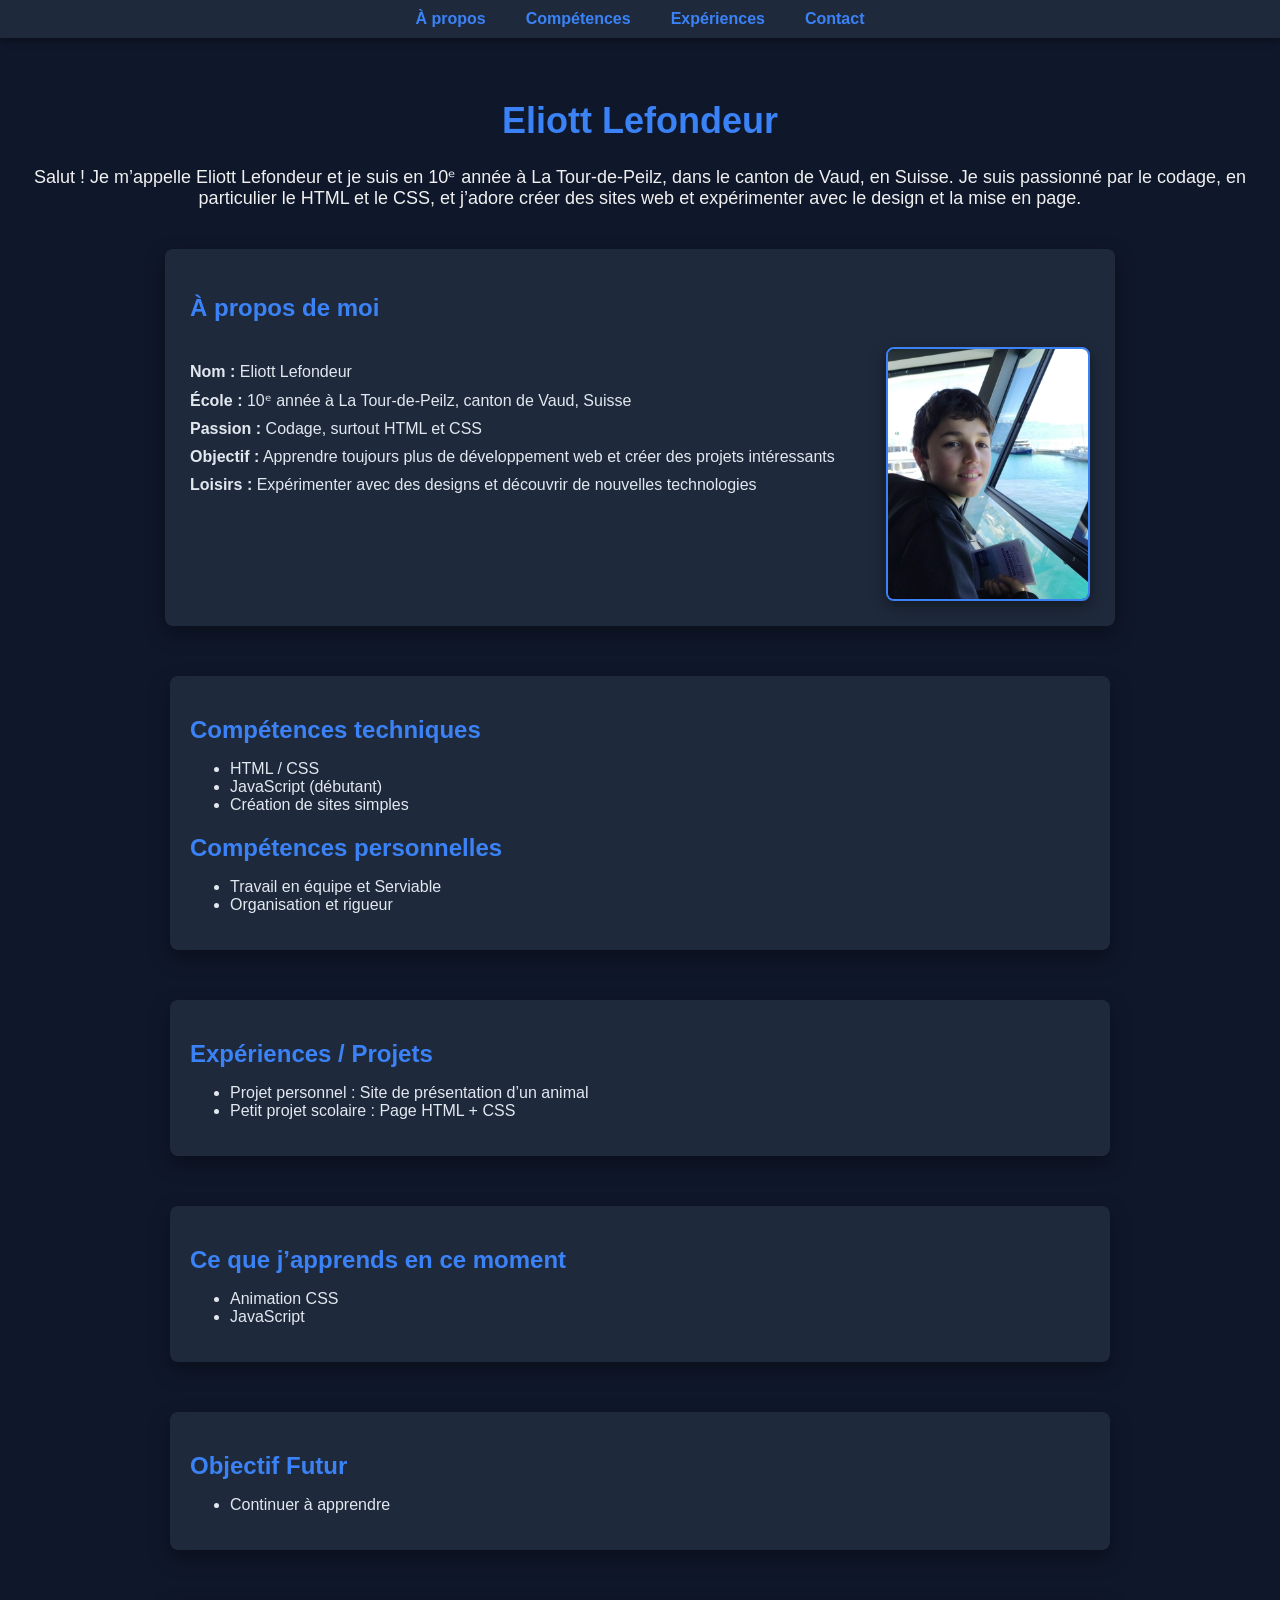
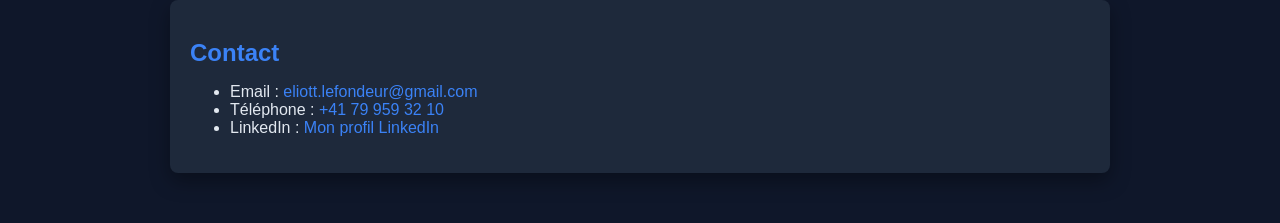
<file: Index.html>
<!DOCTYPE html>
<html lang="fr">
<head>
    <link rel="stylesheet" href="style.css">
    <meta charset="UTF-8">
    <meta name="viewport" content="width=device-width, initial-scale=1.0">
    <title>Mon CV Web</title>
</head>
<body>

    <h1>Eliott Lefondeur</h1>
    
        <p class="intro-phrase">Salut ! Je m’appelle Eliott Lefondeur et je suis en 10ᵉ année à La Tour-de-Peilz, dans le canton de Vaud, en Suisse. Je suis passionné par le codage, en particulier le HTML et le CSS, et j’adore créer des sites web et expérimenter avec le design et la mise en page.</p>
    
    <section id="apropos" class="apropos-flex">
    <h2>À propos de moi</h2>
    <div class="apropos-content">
<ul>
        <li><strong>Nom :</strong> Eliott Lefondeur</li>
        <li><strong>École :</strong> 10ᵉ année à La Tour-de-Peilz, canton de Vaud, Suisse</li>
        <li><strong>Passion :</strong> Codage, surtout HTML et CSS</li>
        <li><strong>Objectif :</strong> Apprendre toujours plus de développement web et créer des projets intéressants</li>
        <li><strong>Loisirs :</strong> Expérimenter avec des designs et découvrir de nouvelles technologies</li>
    </ul>
        <img src="photo.jpg" alt="Photo de Eliott Lefondeur" class="photo">
        </div>
</section>

<section id="competences">
    <h2>Compétences techniques</h2>
    <ul>
        <li>HTML / CSS</li>
        <li>JavaScript (débutant)</li>
        <li>Création de sites simples</li>
    </ul>

    <h2>Compétences personnelles</h2>
    <ul>
        <li>Travail en équipe et Serviable</li>
        <li>Organisation et rigueur</li>
    </ul>
</section>
    
    <section id="experience">
    <h2>Expériences / Projets</h2>
    <ul>
        <li>Projet personnel : Site de présentation d’un animal</li>
        <li>Petit projet scolaire : Page HTML + CSS</li>
    </ul>
</section>
    
    <section id="ApprendsEnCeMoment">
    <h2>Ce que j’apprends en ce moment</h2>
    <ul>
        <li>Animation CSS</li>
        <li>JavaScript</li>
    </ul>
</section>
    
    <section id="ObjectifFutur">
    <h2>Objectif Futur</h2>
        <ul>
            <li>Continuer à apprendre</li>
        </ul>
</section>
    
    <section id="contact">
    <h2>Contact</h2>
    <ul>
        <li>Email : 
            <a href="mailto:eliott.lefondeur@gmail.com?subject=Bonjour%20Eliott" target="_blank">
                eliott.lefondeur@gmail.com
            </a></li>
        <li>Téléphone : <a href="tel:+41799593210">+41 79 959 32 10</a></li>
        <li>LinkedIn : <a href="https://www.linkedin.com/in/eliott-lefondeur-85a1373b4" target="_blank" rel="noopener noreferrer">Mon profil LinkedIn</a></li>
    </ul>
</section>
    
</body>
</html>
   <nav>
    <ul>
        <li><a href="#apropos">À propos</a></li>
        <li><a href="#competences">Compétences</a></li>
        <li><a href="#experience">Expériences</a></li>
        <li><a href="#contact">Contact</a></li>
    </ul>
    </nav>
</file>
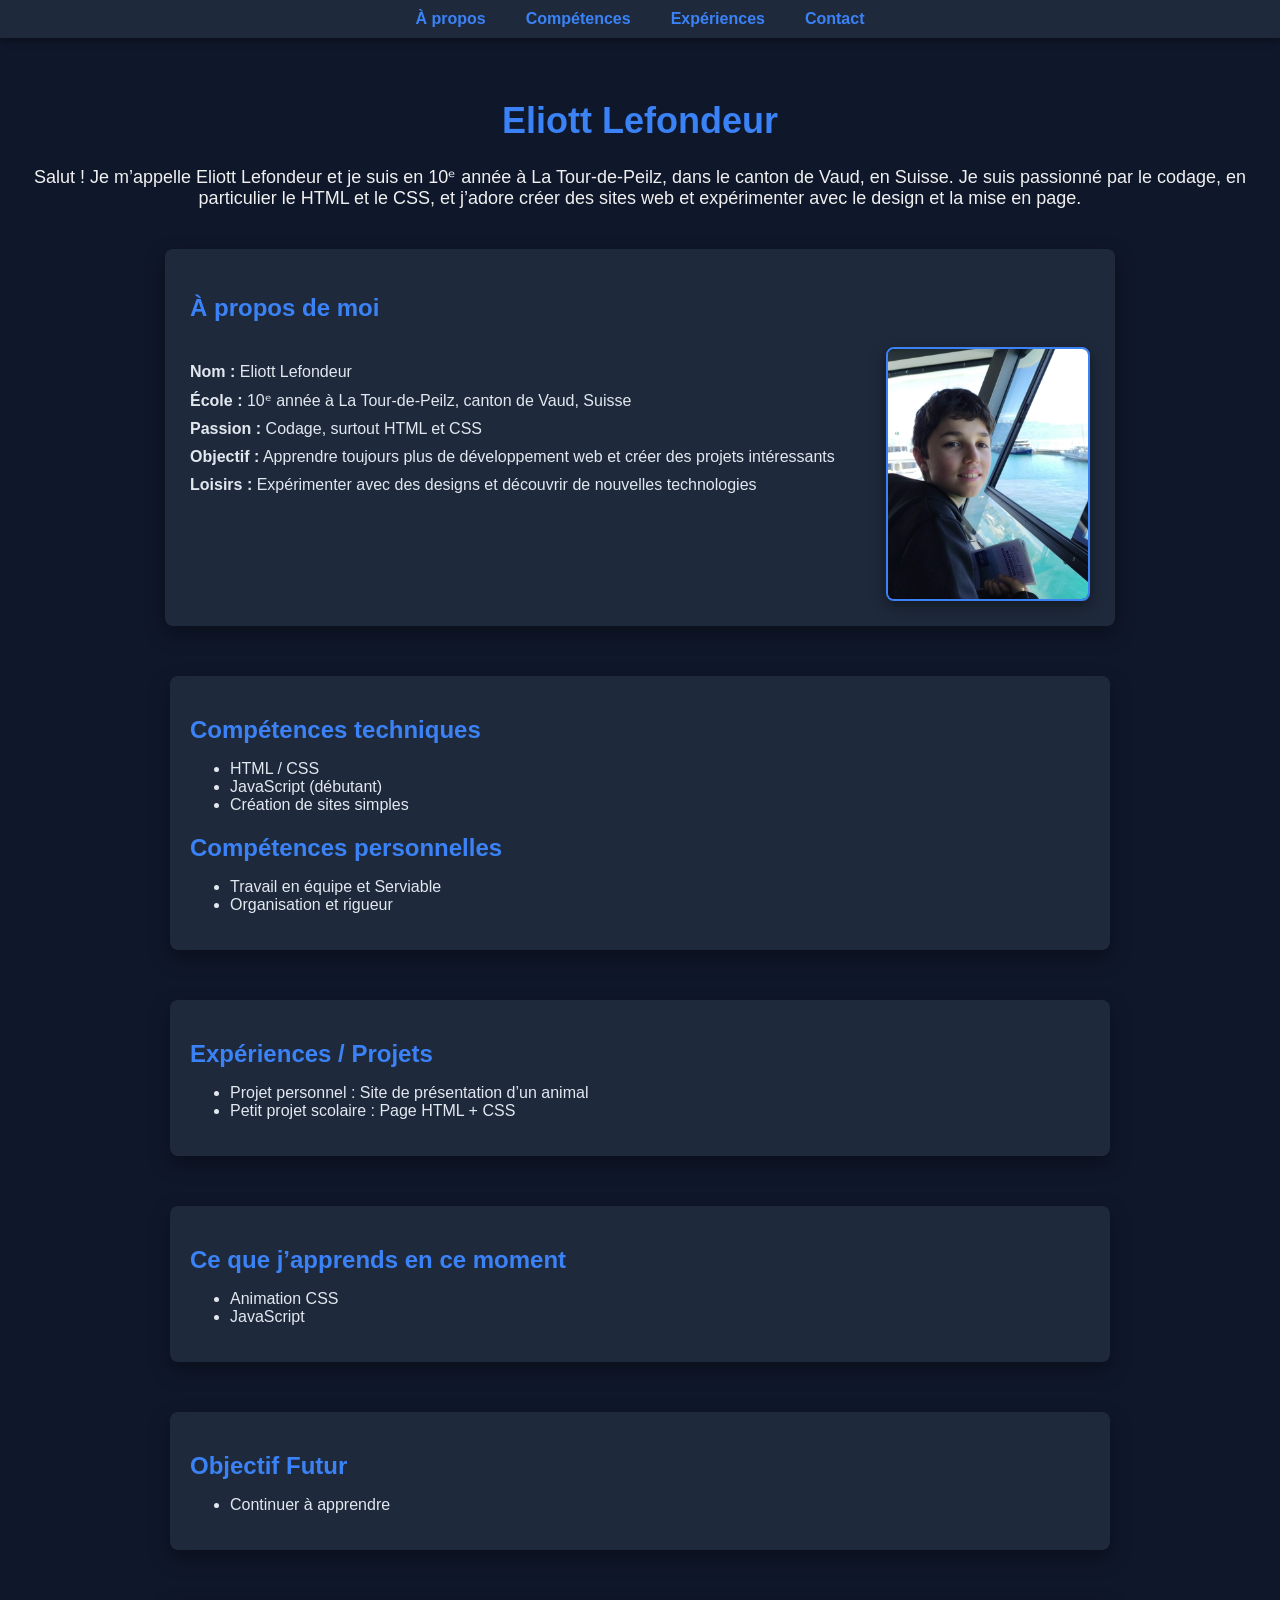
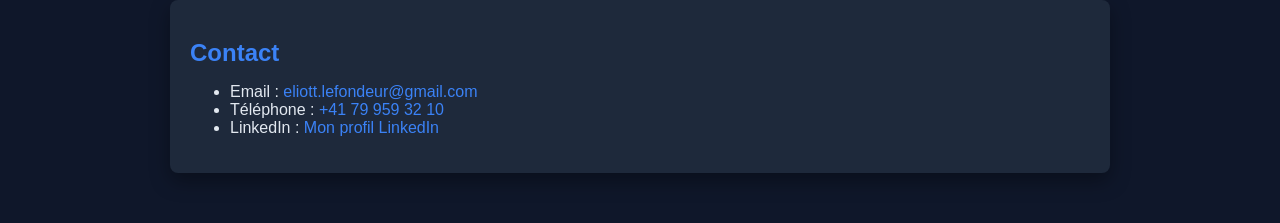
<file: temp.html>
<!DOCTYPE html>
<html lang="fr">
<head>
    <link rel="stylesheet" href="style.css">
    <meta charset="UTF-8">
    <meta name="viewport" content="width=device-width, initial-scale=1.0">
    <title>Mon CV Web</title>
</head>
<body>

    <h1>Eliott Lefondeur</h1>
    
        <p class="intro-phrase">Salut ! Je m’appelle Eliott Lefondeur et je suis en 10ᵉ année à La Tour-de-Peilz, dans le canton de Vaud, en Suisse. Je suis passionné par le codage, en particulier le HTML et le CSS, et j’adore créer des sites web et expérimenter avec le design et la mise en page.</p>
    
    <section id="apropos" class="apropos-flex">
    <h2>À propos de moi</h2>
    <div class="apropos-content">
<ul>
        <li><strong>Nom :</strong> Eliott Lefondeur</li>
        <li><strong>École :</strong> 10ᵉ année à La Tour-de-Peilz, canton de Vaud, Suisse</li>
        <li><strong>Passion :</strong> Codage, surtout HTML et CSS</li>
        <li><strong>Objectif :</strong> Apprendre toujours plus de développement web et créer des projets intéressants</li>
        <li><strong>Loisirs :</strong> Expérimenter avec des designs et découvrir de nouvelles technologies</li>
    </ul>
        <img src="photo.jpg" alt="Photo de Eliott Lefondeur" class="photo">
        </div>
</section>

<section id="competences">
    <h2>Compétences techniques</h2>
    <ul>
        <li>HTML / CSS</li>
        <li>JavaScript (débutant)</li>
        <li>Création de sites simples</li>
    </ul>

    <h2>Compétences personnelles</h2>
    <ul>
        <li>Travail en équipe et Serviable</li>
        <li>Organisation et rigueur</li>
    </ul>
</section>
    
    <section id="experience">
    <h2>Expériences / Projets</h2>
    <ul>
        <li>Projet personnel : Site de présentation d’un animal</li>
        <li>Petit projet scolaire : Page HTML + CSS</li>
    </ul>
</section>
    
    <section id="ApprendsEnCeMoment">
    <h2>Ce que j’apprends en ce moment</h2>
    <ul>
        <li>Animation CSS</li>
        <li>JavaScript</li>
    </ul>
</section>
    
    <section id="ObjectifFutur">
    <h2>Objectif Futur</h2>
        <ul>
            <li>Continuer à apprendre</li>
        </ul>
</section>
    
    <section id="contact">
    <h2>Contact</h2>
    <ul>
        <li>Email : 
            <a href="mailto:eliott.lefondeur@gmail.com?subject=Bonjour%20Eliott" target="_blank">
                eliott.lefondeur@gmail.com
            </a></li>
        <li>Téléphone : <a href="tel:+41799593210">+41 79 959 32 10</a></li>
        <li>LinkedIn : <a href="https://www.linkedin.com/in/eliott-lefondeur-85a1373b4" target="_blank" rel="noopener noreferrer">Mon profil LinkedIn</a></li>
    </ul>
</section>
    
</body>
</html>
   <nav>
    <ul>
        <li><a href="#apropos">À propos</a></li>
        <li><a href="#competences">Compétences</a></li>
        <li><a href="#experience">Expériences</a></li>
        <li><a href="#contact">Contact</a></li>
    </ul>
    </nav>
</file>
<file: style.css>
body {
    margin: 0;
    font-family: Arial, sans-serif;
    background-color: #0f172a;
    color: #e2e8f0;
    padding-top: 60px; /* correspond à la hauteur de la nav */
}

section {
    max-width: 900px;
    margin: 50px auto;
    padding: 20px;
    background-color: #1e293b;
    border-radius: 8px;
    box-shadow: 0 8px 20px rgba(0, 0, 0, 0.35);
    opacity: 0;
    animation: fadeIn 0.8s forwards;
}

@keyframes fadeIn {
    to {
        opacity: 1;
        transform: translateY(0);
    }
}

h1{
text-align: center;
margin-top: 40px;
font-size: 36px;
color: #3b82f6;
}

h2{
    color: #3b82f6;
    margin-bottom: 15px;
    text-align: left;
}

a {
    color: #3b82f6;
    text-decoration: none;
}

a:hover {
    text-decoration: underline;
}

nav {
    position: fixed;       /* reste en haut quand on scroll */
    top: 0;
    width: 100%;
    background-color: #1e293b;
    padding: 10px 0;
    box-shadow: 0 2px 8px rgba(0,0,0,0.4);
    z-index: 1000;         /* pour qu’elle soit au-dessus du contenu */
}

nav ul {
    display: flex;
    justify-content: center;
    list-style: none;
    margin: 0;
    padding: 0;
}

nav ul li {
    margin: 0 20px;
}

nav ul li a {
    color: #3b82f6;
    text-decoration: none;
    font-weight: bold;
    transition: color 0.3s;
}

nav ul li a:hover {
    color: #ef4444;        /* accent rouge pour le hover */
}

/* Section À propos */
.apropos-flex {
    margin: 40px auto;
    max-width: 900px;
    padding: 25px;
    background-color: #1e293b;
    border-radius: 8px;
    box-shadow: 0 8px 20px rgba(0, 0, 0, 0.35);
}

/* Titre au-dessus */
.apropos-flex h2 {
    text-align: left;      /* titre aligné à gauche */
    color: #3b82f6;
    margin-bottom: 25px;
}

/* Contenu texte + photo */
.apropos-content {
    display: flex;
    flex-direction: row;       
    align-items: flex-start;   
    gap: 30px;                 
    flex-wrap: nowrap;         
}

/* Texte */
.apropos-content ul {
    flex: 1;             
    min-width: 250px;    
    list-style: none;
    padding-left: 0;
}

.apropos-content ul li {
    margin-bottom: 10px;
}

/* Photo rectangle */
.apropos-content .photo {
    width: 200px;
    height: 250px;
    object-fit: cover;        
    border-radius: 8px;       
    border: 2px solid #3b82f6;
    box-shadow: 0 5px 15px rgba(0,0,0,0.4);
}

/* Responsive pour mobile */
@media (max-width: 600px) {
    .apropos-content {
        flex-direction: column;
        align-items: center;
        gap: 15px;
    }

    .apropos-content .photo {
        width: 70%;
        height: auto;
    }
}

/* ===== Responsive pour écrans < 600px ===== */
@media (max-width: 600px) {

    /* Barre de navigation en colonne */
    nav ul {
        flex-direction: column;
        align-items: center;
    }

    nav ul li {
        margin: 10px 0;
    }

    /* Sections : moins de marge et padding */
    section {
        margin: 20px 10px;
        padding: 15px;
    }

    /* À propos : empiler texte et photo */
    .apropos-content {
        flex-direction: column;
        align-items: center;
        gap: 15px;
    }

    /* Photo plus petite sur mobile */
    .apropos-content .photo {
        width: 70%;
        height: auto;
    }

    /* Titres un peu plus petits */
    h1 {
        font-size: 28px;
    }

    h2 {
        font-size: 22px;
    }
}

.intro-phrase {
    text-align: center;   /* centre le texte */
    font-size: 18px;      /* optionnel : taille du texte */
    color: #f0f0f0;       /* optionnel : couleur */
    margin-top: 10px;     /* petit espace au-dessus */
}
</file>
